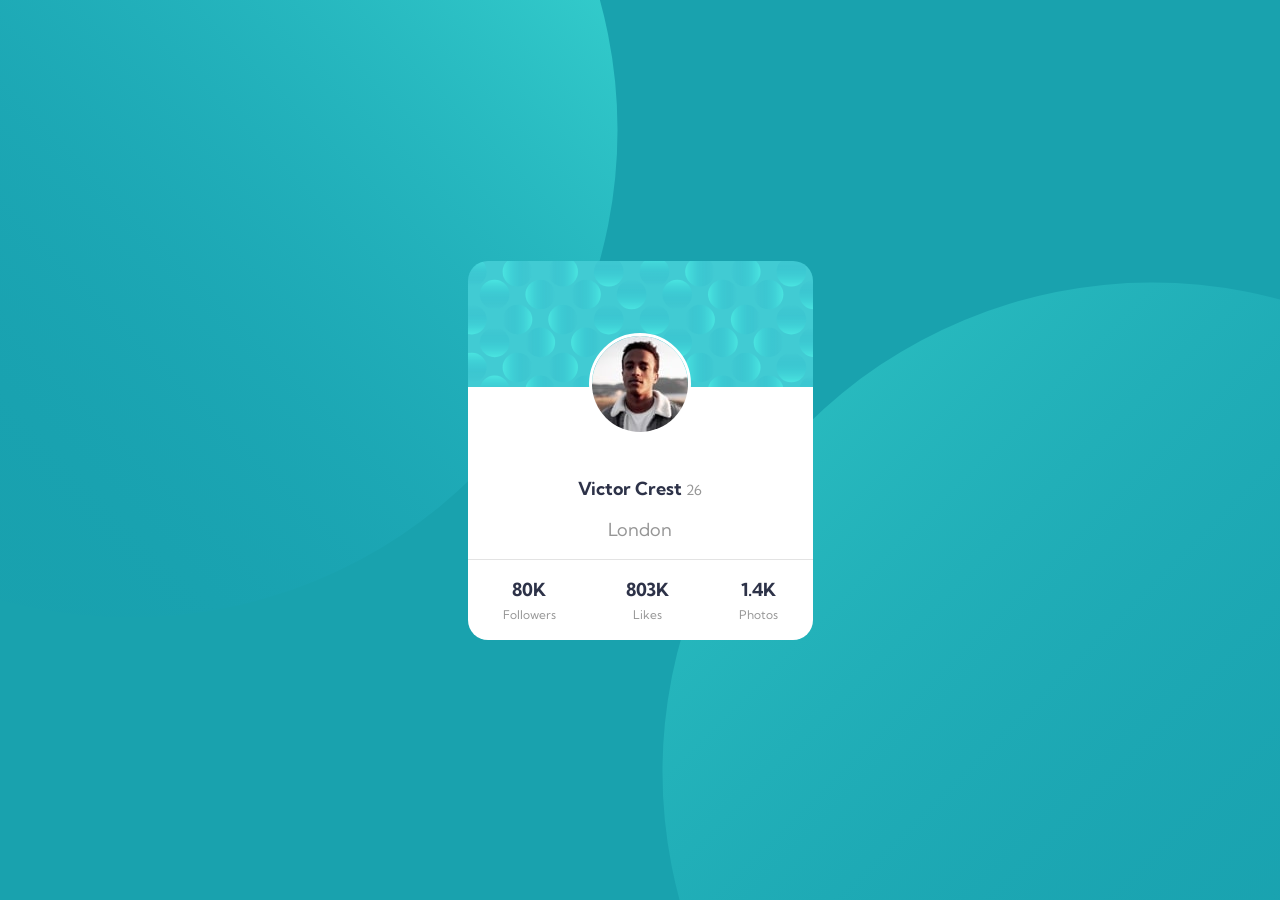
<file: Profile-Card-Challenge/solution/index.html>
<!DOCTYPE html>
<html lang="en">
<head>
  <meta charset="UTF-8">
  <meta name="viewport" content="width=device-width, initial-scale=1.0"> <!-- displays site properly based on user's device -->
  <link rel="icon" type="image/png" sizes="32x32" href="./images/favicon-32x32.png">
  <link rel="preconnect" href="https://fonts.gstatic.com">
  <link href="https://fonts.googleapis.com/css2?family=Kumbh+Sans:wght@400;700&display=swap" rel="stylesheet">
  <link rel="stylesheet" href="./styles/style.css">
  <title>Frontend Mentor | Profile card component</title>
</head>
<body>
  <article class="card">
    <div class="card-header">
      <div class="card-img">
        <img src="./images/image-victor.jpg" alt="profile-image">
      </div>
    </div>
    <div class="card-body">
      <p>Victor Crest <small>26</small></p>
      <p class="location">London</p>
      <div class="card-footer">
        <p>
          80K
          <small>Followers</small>
        </p>
        <p>
          803K
          <small>Likes</small>
        </p>
        <p>
          1.4K
          <small>Photos</small>
        </p>
      </div>
    </div>
  </article>
  
  
  

  
  

  
  

  
  
  <!-- <div class="attribution">
    Challenge by <a href="https://www.frontendmentor.io?ref=challenge" target="_blank">Frontend Mentor</a>. 
    Coded by <a href="#">Shiyam Adhithya</a>.
  </div> -->
</body>
</html>
</file>
<file: Profile-Card-Challenge/solution/styles/style.css>
* {
  margin: 0;
  padding: 0;
  -webkit-box-sizing: border-box;
          box-sizing: border-box;
}

html, body {
  font-size: 18px;
  font-family: 'Kumbh Sans', sans-serif;
  background: url(../images/bg-pattern-top.svg), url(../images/bg-pattern-bottom.svg);
  background-repeat: no-repeat, no-repeat;
  background-position: top -20em left -20em, bottom -20em right -20em;
  background-color: #19a2ae;
  width: 100%;
  height: 100%;
  display: -webkit-box;
  display: -ms-flexbox;
  display: flex;
  -webkit-box-orient: vertical;
  -webkit-box-direction: normal;
      -ms-flex-direction: column;
          flex-direction: column;
  -webkit-box-align: center;
      -ms-flex-align: center;
          align-items: center;
}

@media screen and (max-width: 375px) {
  html, body {
    background-position: top -35em left -40em, bottom -35em right -40em;
  }
}

.card {
  max-width: 345px;
  width: 100%;
  text-align: center;
  margin: auto 0;
}

.card .card-header {
  background-image: url(../images/bg-pattern-card.svg);
  background-repeat: no-repeat;
  border-radius: 20px 20px 0 0;
  height: 7em;
}

.card .card-header .card-img img {
  border-radius: 50%;
  border: 3px solid white;
  margin-top: 4em;
}

.card .card-body {
  padding-top: 4em;
  background-color: white;
  border-radius: 0 0 20px 20px;
}

.card .card-body p {
  font-weight: 700;
  color: #2d3248;
  margin: 1em;
}

.card .card-body p.location {
  font-weight: 400;
  color: #969696;
}

.card .card-body small {
  font-weight: 400;
  font-size: 14px;
  color: #969696;
}

.card .card-body .card-footer {
  display: -webkit-box;
  display: -ms-flexbox;
  display: flex;
  -ms-flex-pack: distribute;
      justify-content: space-around;
  border-top: 1px solid #e3e3e3;
}

.card .card-body .card-footer small {
  margin-top: 0.5em;
  font-size: 12px;
  display: block;
}

.attribution {
  font-size: 11px;
  text-align: center;
}

.attribution a {
  color: #3e52a3;
}
/*# sourceMappingURL=style.css.map */
</file>
